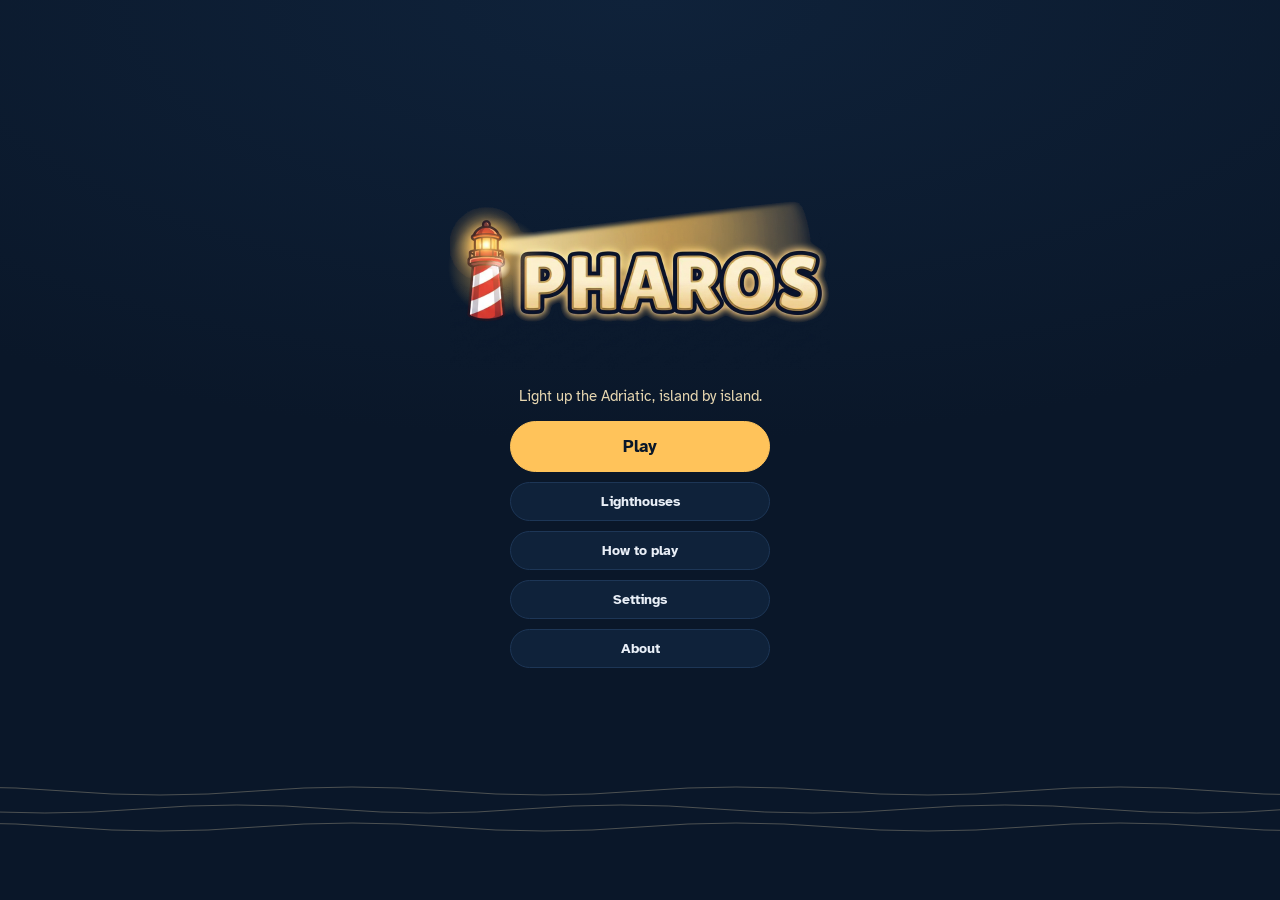
<file: index.html>
<!doctype html>
<html lang="hr">
<head>
<meta charset="utf-8">
<meta name="viewport" content="width=device-width, initial-scale=1, viewport-fit=cover">
<title>Pharos</title>
<meta name="theme-color" content="#0a1729">
<link rel="icon" type="image/png" href="assets/icon-48.png">
<link rel="apple-touch-icon" href="assets/icon-180.png">
<link rel="manifest" href="manifest.webmanifest">
<!-- Opis i slika koje se vide kad netko podijeli link (WhatsApp, Viber, društvene mreže) -->
<meta name="description" content="Opuštajuća logička igra: kao čuvar svjetionika vodiš zraku svjetla do brodova i otok po otok pališ svjetla Jadrana.">
<meta property="og:type" content="website">
<meta property="og:title" content="Pharos: upali svjetla Jadrana">
<meta property="og:description" content="Opuštajuća logička igra. Okreći ogledala, vodi zraku do brodova i otok po otok osvijetli Jadran.">
<meta property="og:url" content="https://antonioglavac-star.github.io/Pharos/">
<meta property="og:image" content="https://antonioglavac-star.github.io/Pharos/assets/share.jpg">
<meta property="og:image:width" content="1200">
<meta property="og:image:height" content="630">
<meta property="og:locale" content="hr_HR">
<meta name="twitter:card" content="summary_large_image">
<link rel="stylesheet" href="style.css">
</head>
<body>
<section class="start intro" id="start" aria-label="Početni izbornik">
  <svg class="waves" viewBox="0 0 400 60" preserveAspectRatio="none" aria-hidden="true">
    <path d="M0 14q25-8 50 0t50 0 50 0 50 0 50 0 50 0 50 0 50 0 50 0"/>
    <path d="M-30 32q25-8 50 0t50 0 50 0 50 0 50 0 50 0 50 0 50 0 50 0"/>
    <path d="M0 50q25-8 50 0t50 0 50 0 50 0 50 0 50 0 50 0 50 0 50 0"/>
  </svg>
  <div class="start-inner">
    <div class="logo-wrap">
      <div class="sweep" aria-hidden="true"></div>
      <div class="lamp" aria-hidden="true"></div>
      <img class="logo" src="assets/logo.webp" alt="Pharos" width="760" height="340">
    </div>
    <p class="tagline">Upali svjetla Jadrana, otok po otok.</p>
    <nav class="menu">
      <button class="btn primary big" id="play">Igraj</button>
      <button class="btn" id="dailyBtn" hidden>Dnevna razina</button>
      <button class="btn" id="mapBtn" hidden>Karta otoka</button>
      <button class="btn" id="lightsBtn">Svjetionici</button>
      <button class="btn" id="howBtn">Kako se igra</button>
      <button class="btn" id="settingsBtn">Postavke</button>
      <button class="btn" id="aboutBtn">O igri</button>
    </nav>
    <p class="progress" id="startProgress"></p>
  </div>
</section>

<dialog class="sheet" id="how" aria-labelledby="howTitle">
  <h2 id="howTitle">Kako se igra</h2>
  <ul class="rules">
    <li><i class="r-mirror"></i><span><b>Dodirni ogledalo</b> da ga okreneš i usmjeriš svjetlo.</span></li>
    <li><i class="r-boat"></i><span><b>Osvijetli sve brodove</b> i razina je riješena.</span></li>
    <li><i class="r-prism"></i><span><b>Prizma</b> dijeli zraku na dvije strane.</span></li>
    <li><i class="r-filter"></i><span><b>Filter</b> boji zraku. Obojeni brod prima samo svoju boju.</span></li>
    <li><i class="r-cave"></i><span><b>Modra špilja</b> propušta samo plavo svjetlo.</span></li>
    <li><i class="r-fog"></i><span><b>Magla</b> skriva polja dok zraka ne prođe kroz njih.</span></li>
    <li><i class="r-reef"></i><span><b>Hrid</b>: svaki potez mijenja plimu i oseku. U oseci hrid izroni i zaustavi zraku.</span></li>
    <li><i class="r-two"></i><span><b>Dva svjetionika</b> rade zajedno, a zrake se smiju križati.</span></li>
    <li><i class="r-undo"></i><span><b>Korak natrag</b> vraća zadnji potez, a razina te čeka gdje si stao.</span></li>
    <li><i class="r-help"></i><span>Zapneš li, <b>Pokaži potez</b> označi jedno ogledalo. Imaš tri pomoći, a potrošena se vrati za 20 minuta.</span></li>
    <li><i class="r-star"></i><span>Riješi u <b>što manje poteza</b> za tri zvjezdice. Sve zvjezdice otoka donose <b>zlatni svjetionik</b>.</span></li>
    <li id="rulesMore"><i class="r-more"></i><span>Novi predmeti čekaju te na otocima. Svaki se objasni kad ga prvi put sretneš.</span></li>
  </ul>
  <form method="dialog"><button class="btn primary">Razumijem</button></form>
</dialog>

<dialog class="sheet" id="settings" aria-labelledby="settingsTitle">
  <h2 id="settingsTitle">Postavke</h2>
  <div class="switches">
    <label class="switch"><span><b>Zvukovi</b>Ogledala, brodovi i pobjeda</span><input type="checkbox" data-set="sound"></label>
    <label class="switch"><span><b>Šum valova</b>Tiho more u pozadini</span><input type="checkbox" data-set="waves"></label>
    <label class="switch"><span><b>Vibracija</b>Pri dodiru i pobjedi (ne radi na iPhoneu)</span><input type="checkbox" data-set="vibrate"></label>
  </div>
  <div class="keep">
    <b>Jezik · Language</b>
    <div class="ctrl-btns">
      <button class="btn" data-lang="hr">Hrvatski</button>
      <button class="btn" data-lang="en">English</button>
    </div>
  </div>
  <div class="keep">
    <b>Napredak</b>
    <p id="keepNote">Napredak se pamti samo na ovom uređaju. Kôd napretka čuva ga i ako se podaci izbrišu.</p>
    <div class="ctrl-btns">
      <button class="btn" id="installBtn" hidden>Dodaj na početni zaslon</button>
      <button class="btn" id="backupBtn">Kôd napretka</button>
    </div>
  </div>
  <form method="dialog"><button class="btn primary">Gotovo</button></form>
</dialog>

<dialog class="sheet" id="backup" aria-labelledby="backupTitle">
  <h2 id="backupTitle">Kôd napretka</h2>
  <p>Kopiraj kôd i spremi ga, npr. pošalji ga sebi u poruci. Na drugom uređaju ili nakon brisanja podataka zalijepi ga ovdje i dodirni „Učitaj”.</p>
  <textarea id="backupCode" rows="4" aria-label="Kôd napretka" spellcheck="false"></textarea>
  <p id="backupNote" aria-live="polite"></p>
  <div class="ctrl-btns">
    <button class="btn primary" id="backupCopy">Kopiraj</button>
    <button class="btn" id="backupLoad">Učitaj</button>
    <form method="dialog"><button class="btn">Zatvori</button></form>
  </div>
</dialog>

<dialog class="sheet lh-dlg" id="lightDlg" aria-label="Svjetionik">
  <div class="lh-body" id="lightBody"></div>
  <form method="dialog"><button class="btn primary">Zatvori</button></form>
</dialog>

<dialog class="sheet" id="pause" aria-labelledby="pauseTitle">
  <h2 id="pauseTitle">Pauza</h2>
  <div class="pause-btns">
    <button class="btn primary" id="pResume">Nastavi</button>
    <button class="btn" id="pRestart">Ispočetka</button>
    <button class="btn" id="pIsle">Karta otoka</button>
    <button class="btn" id="pSettings">Postavke</button>
    <button class="btn" id="pMenu">Početni izbornik</button>
  </div>
</dialog>

<dialog class="sheet tip" id="tip" aria-labelledby="tipTitle">
  <div class="tip-icon" id="tipIcon" aria-hidden="true"></div>
  <span class="eyebrow">Novo</span>
  <h2 id="tipTitle">Prizma</h2>
  <p id="tipText"></p>
  <form method="dialog"><button class="btn primary">Razumijem</button></form>
</dialog>

<dialog class="sheet" id="about" aria-labelledby="aboutTitle">
  <h2 id="aboutTitle">O igri</h2>
  <p><b>Pharos</b> je opuštajuća logička igra. Kao čuvar svjetionika vodiš zraku svjetla do brodova i otok po otok pališ svjetla duž Jadrana.</p>
  <p>Ime dolazi od grčkog naziva za Hvar i riječi za svjetionik.</p>
  <p class="credit">Ideja i dizajn: Antonio Glavač</p>
  <p>Obrisi obale i otoka: © OpenStreetMap contributors (ODbL).</p>
  <p>Igra broji posjete i riješene razine, bez kolačića i bez osobnih podataka (GoatCounter).</p>
  <form method="dialog"><button class="btn primary">Zatvori</button></form>
</dialog>

<div class="wrap">
  <section class="screen" id="map" hidden>
    <header>
      <div class="titlebar">
        <button class="back" id="toMenu" aria-label="Natrag na izbornik"><svg viewBox="0 0 24 24" aria-hidden="true"><path d="M19 12H5M11 6l-6 6 6 6"/></svg></button>
        <div>
          <div class="eyebrow">Jadransko more</div>
          <h1>Karta otoka</h1>
        </div>
      </div>
      <div class="stats">
        <div class="stat"><b id="litCount">0</b><span>Osvijetljeno</span></div>
      </div>
    </header>
    <div class="chart">
      <svg id="chart" viewBox="0 0 440 409" role="group" aria-label="Karta otoka"></svg>
      <canvas id="fogMap" aria-hidden="true"></canvas>
      <svg id="chartTop" viewBox="0 0 440 409" aria-hidden="true"></svg>
    </div>
    <div class="card end" id="endCard" hidden></div>
    <div class="card" id="card" aria-live="polite"></div>
    <button class="next-isle" id="mapLights"></button>
  </section>

  <section class="screen" id="lights" hidden>
    <header>
      <div class="titlebar">
        <button class="back" id="lightsBack" aria-label="Natrag"><svg viewBox="0 0 24 24" aria-hidden="true"><path d="M19 12H5M11 6l-6 6 6 6"/></svg></button>
        <div>
          <div class="eyebrow">Kolekcija</div>
          <h1>Svjetionici</h1>
        </div>
      </div>
      <div class="stats"><div class="stat"><b id="lightsCount">0/4</b><span>Skupljeno</span></div></div>
    </header>
    <p class="lh-intro">Svaki osvijetljeni otok donosi jedan pravi jadranski svjetionik.</p>
    <div class="lh-grid" id="lightsGrid"></div>
  </section>

  <section class="screen" id="isle" hidden>
    <header>
      <div class="titlebar">
        <button class="back" id="isleBack" aria-label="Natrag na kartu"><svg viewBox="0 0 24 24" aria-hidden="true"><path d="M19 12H5M11 6l-6 6 6 6"/></svg></button>
        <div>
          <div class="eyebrow">Otok</div>
          <h1 id="isleName">Vis</h1>
        </div>
      </div>
      <div class="stats">
        <div class="stat"><b id="isleCount">0/16</b><span>Razine</span></div>
        <div class="stat"><b id="isleStars">0/48</b><span>Zvjezdice</span></div>
      </div>
    </header>
    <div class="isle-wrap" id="isleWrap">
      <svg class="isle-svg" id="isleSvg" preserveAspectRatio="xMidYMid meet" aria-hidden="true"></svg>
      <div class="isle-marks" id="isleMarks"></div>
    </div>
    <button class="btn primary big" id="islePlay">Igraj 1. razinu</button>
    <div class="fact" id="isleFact"></div>
    <p class="gold-note" id="isleGold"></p>
    <div class="isle-sec">
      <div class="eyebrow">Na ovom otoku</div>
      <div class="mechs" id="isleMechs"></div>
    </div>
    <button class="next-isle" id="isleNext" hidden></button>
  </section>

  <section class="screen" id="game" hidden>
    <header class="hud">
      <div class="titlebar">
        <button class="back" id="back" aria-label="Natrag na otok"><svg viewBox="0 0 24 24" aria-hidden="true"><path d="M19 12H5M11 6l-6 6 6 6"/></svg></button>
        <div>
          <div class="eyebrow" id="island">Otok Vis</div>
          <h1 id="title">Razina 1</h1>
        </div>
      </div>
      <div class="hud-right">
        <div class="count" aria-live="polite"><b><span id="moves">0</span><small>/<span id="par">1</span></small></b><span>Potezi</span></div>
        <button class="back" id="reset" aria-label="Ispočetka"><svg viewBox="0 0 24 24" aria-hidden="true"><path d="M4 12a8 8 0 1 0 2.4-5.7M4 4v5h5"/></svg></button>
        <button class="back" id="pauseBtn" aria-label="Izbornik"><svg viewBox="0 0 24 24" aria-hidden="true"><path d="M9 6v12M15 6v12"/></svg></button>
      </div>
    </header>

    <div class="stage">
    <div class="board" id="board">
      <div class="grid" id="grid"></div>
      <svg class="coast" id="coast" preserveAspectRatio="none" aria-hidden="true"></svg>
      <svg class="beams" id="beams" preserveAspectRatio="none"></svg>
      <div class="win" id="win" hidden>
        <div>
          <h2 id="winTitle">Svi brodovi su u luci</h2>
          <p id="winText"></p>
          <div class="stars" id="stars"></div>
          <div class="fact" id="winFact" hidden></div>
          <button class="win-light" id="winLight" hidden></button>
          <div class="win-btns">
            <button class="btn primary" id="next">Sljedeća razina</button>
            <button class="btn" id="winIsle">Karta otoka</button>
            <button class="btn" id="winShare" hidden>Podijeli</button>
          </div>
        </div>
      </div>
    </div>

    </div>

    <div class="below">
      <p class="tide" id="tide" hidden></p>
      <p class="hint" id="hint"></p>
      <div class="below-btns">
        <button class="btn help" id="undoBtn"><svg viewBox="0 0 24 24" aria-hidden="true"><path d="M9 14L4 9l5-5M4 9h10a6 6 0 0 1 0 12h-3"/></svg>Korak natrag</button>
        <button class="btn help" id="helpBtn"><svg viewBox="0 0 24 24" aria-hidden="true"><path d="M9 18h6M10 21h4M12 3a6 6 0 0 0-3.5 10.9c.6.5 1 1.2 1 2V16h5v-.1c0-.8.4-1.5 1-2A6 6 0 0 0 12 3z"/></svg>Pokaži potez<b id="helpCount" aria-label="preostalo pomoći">3</b></button>
      </div>
    </div>
  </section>
</div>

<script src="js/lang.js"></script>
<script src="js/islands.js"></script>
<script src="js/islands/vis.js"></script>
<script src="js/islands/bisevo.js"></script>
<script src="js/islands/svetac.js"></script>
<script src="js/islands/susac.js"></script>
<script src="js/islands/lastovo.js"></script>
<script src="js/engine.js"></script>
<script src="js/feel.js"></script>
<script src="js/game.js"></script>
<script src="js/chart.js"></script>
<script src="js/map.js"></script>
<script src="js/island.js"></script>
<script src="js/lighthouses.js"></script>
<script src="js/daily-levels.js"></script>
<script src="js/daily.js"></script>
<script src="js/menu.js"></script>
<script src="js/app.js"></script>
<!-- Statistika posjeta (GoatCounter): bez kolačića i osobnih podataka. Pregled: https://pharos.goatcounter.com -->
<script data-goatcounter="https://pharos.goatcounter.com/count" async src="https://gc.zgo.at/count.js"></script>
</body>
</html>
</file>
<file: style.css>
/* Fontovi su u projektu (assets/fonts), pa igra ne ovisi o tuđem poslužitelju. "ext" su slova č, ć, š, ž, đ */
@font-face{font-family:"Atkinson Hyperlegible";font-weight:400;font-display:swap;src:url(assets/fonts/atkinson-400-latin.woff2) format("woff2");unicode-range:U+0000-00FF,U+0131,U+0152-0153,U+02BB-02BC,U+02C6,U+02DA,U+02DC,U+2000-206F,U+20AC,U+2122,U+2191,U+2193,U+2212,U+2215,U+FEFF,U+FFFD}
@font-face{font-family:"Atkinson Hyperlegible";font-weight:400;font-display:swap;src:url(assets/fonts/atkinson-400-ext.woff2) format("woff2");unicode-range:U+0100-02BA,U+02BD-02C5,U+02C7-02CC,U+02CE-02D7,U+02DD-02FF,U+1E00-1E9F,U+20A0-20AB,U+20AD-20C4}
@font-face{font-family:"Atkinson Hyperlegible";font-weight:700;font-display:swap;src:url(assets/fonts/atkinson-700-latin.woff2) format("woff2");unicode-range:U+0000-00FF,U+0131,U+0152-0153,U+02BB-02BC,U+02C6,U+02DA,U+02DC,U+2000-206F,U+20AC,U+2122,U+2191,U+2193,U+2212,U+2215,U+FEFF,U+FFFD}
@font-face{font-family:"Atkinson Hyperlegible";font-weight:700;font-display:swap;src:url(assets/fonts/atkinson-700-ext.woff2) format("woff2");unicode-range:U+0100-02BA,U+02BD-02C5,U+02C7-02CC,U+02CE-02D7,U+02DD-02FF,U+1E00-1E9F,U+20A0-20AB,U+20AD-20C4}
@font-face{font-family:"Bricolage Grotesque";font-weight:600 800;font-stretch:100%;font-display:swap;src:url(assets/fonts/bricolage-latin.woff2) format("woff2");unicode-range:U+0000-00FF,U+0131,U+0152-0153,U+02BB-02BC,U+02C6,U+02DA,U+02DC,U+2000-206F,U+20AC,U+2122,U+2191,U+2193,U+2212,U+2215,U+FEFF,U+FFFD}
@font-face{font-family:"Bricolage Grotesque";font-weight:600 800;font-stretch:100%;font-display:swap;src:url(assets/fonts/bricolage-ext.woff2) format("woff2");unicode-range:U+0100-02BA,U+02BD-02C5,U+02C7-02CC,U+02CE-02D7,U+02DD-02FF,U+1E00-1E9F,U+20A0-20AB,U+20AD-20C4}

*,*::before,*::after{box-sizing:border-box}
/* touch-action: brzi dvostruki dodir (npr. dvaput na isto ogledalo) ne smije zumirati stranicu */
body{margin:0;touch-action:manipulation}
[hidden]{display:none!important}
:root{padding-top:env(safe-area-inset-top,0px);padding-bottom:env(safe-area-inset-bottom,0px)}

/* Layout: one-screen night harbour — header, square sea grid, controls; beam drawn as SVG over the grid */
:root{
  --sea:#0a1729; --sea-2:#0f223a; --cell:#13294480; --line:#1d3656;
  --beam:#ffc35a; --beam-soft:#ffc35a55; --foam:#e9eff7; --muted:#8ea3bf;
  --stone:#34404f; --stone-hi:#4a5768; --hull:#c9d4e3; --sail:#e9eff7;
  --sand:#e6d6b0; --sand-dim:#e6d6b04d;
  --display:"Bricolage Grotesque", "Trebuchet MS", system-ui, sans-serif;
  --body:"Atkinson Hyperlegible", system-ui, -apple-system, sans-serif;
  color-scheme:dark;
}
html,body{height:100%}
body{background:radial-gradient(120% 70% at 50% 0%, var(--sea-2), var(--sea) 70%);background-color:var(--sea);color:var(--foam);font-family:var(--body);font-size:15px;
  padding-left:max(16px, env(safe-area-inset-left, 0px));padding-right:max(16px, env(safe-area-inset-right, 0px));padding-block:18px;box-sizing:border-box}
.wrap{max-width:460px;margin:0 auto;display:flex;flex-direction:column;gap:16px}
.screen{display:flex;flex-direction:column;gap:16px}
header{display:flex;justify-content:space-between;align-items:flex-end;gap:12px}
.eyebrow{font-size:12px;letter-spacing:.14em;text-transform:uppercase;color:var(--muted)}
h1{font-family:var(--display);font-weight:800;font-size:30px;line-height:1;margin:4px 0 0;text-wrap:balance}
.stats{display:flex;gap:14px;text-align:right;font-variant-numeric:tabular-nums}
.stat b{display:block;font-family:var(--display);font-size:22px;font-weight:600}
.stat span{font-size:11px;letter-spacing:.1em;text-transform:uppercase;color:var(--muted)}
.board{position:relative;width:100%;max-width:100%;border-radius:14px;overflow:hidden;background:var(--sea);
  box-shadow:0 0 0 1px var(--line), 0 20px 50px #0008}
.grid{position:absolute;inset:var(--py,0) var(--px,0);display:grid}
/* Ploča u obliku otoka: mreža odrezana po obali, tanka linija pijeska i iscrtkana linija dubine kao na karti */
.board.shaped{background:none;box-shadow:none;overflow:visible}
.board.shaped .grid{background:var(--sea)}
.cell.off{border-color:transparent}
svg.coast{position:absolute;inset:0;width:100%;height:100%;pointer-events:none;overflow:visible}
.coast .shore{fill:none;stroke:var(--sand);stroke-width:1.2px;vector-effect:non-scaling-stroke;stroke-opacity:.8}
.coast .contour{fill:none;stroke:var(--sand-dim);stroke-width:1px;vector-effect:non-scaling-stroke;stroke-dasharray:3 4}
.cell{border:.5px solid var(--line);background:var(--cell);display:grid;place-items:center;position:relative;padding:0;margin:0;color:inherit;font:inherit}
button.cell{cursor:pointer;-webkit-tap-highlight-color:transparent}
button.cell:hover{background:#1a3556}
button.cell:focus-visible{outline:2px solid var(--beam);outline-offset:-3px}
.mirror{width:78%;height:12%;border-radius:4px;background:linear-gradient(180deg,#f4f8ff,#9fb3cc);box-shadow:0 0 0 1.5px #0a1729, 0 0 10px #bcd3f088;transition:transform .28s cubic-bezier(.3,1.4,.5,1)}
button.cell::after{content:"";position:absolute;width:22%;aspect-ratio:1;border-radius:50%;border:1.5px dashed #8ea3bf66;pointer-events:none}
.rock{width:74%;height:66%;background:radial-gradient(circle at 35% 30%, var(--stone-hi), var(--stone));border-radius:46% 54% 40% 60% / 55% 45% 55% 45%;box-shadow:inset -3px -4px 0 #0004}
.icon{width:76%;height:76%}
.boat{--bc:var(--beam)}
.boat svg{transition:filter .4s}
.boat.lit svg{filter:drop-shadow(0 0 8px var(--bc))}
.boat.lit .sail{fill:var(--bc)}
@media (prefers-reduced-motion:no-preference){ .boat.wrong svg{animation:rock .5s ease-in-out infinite alternate} }
.boat.wrong::before{content:"";position:absolute;inset:14%;border-radius:50%;border:2px solid var(--bc);opacity:.6}
/* Brod dobije svjetlo: zaljulja se. Pobjeda: brodovi uplove uz val oko sebe, zraka zasja jače */
.board.won .beams .glow{stroke-width:.5;opacity:.5}
@media (prefers-reduced-motion:no-preference){
  .boat.arrive svg{animation:bob .7s ease-out}
  .board.won .boat.lit svg{animation:sail 1.2s ease-in-out both}
  .board.won .boat.lit::after{content:"";position:absolute;inset:18%;border-radius:50%;border:2px solid var(--bc);pointer-events:none;animation:ripple 1.1s ease-out both}
  .board.won .beams .glow{animation:swell 1.2s ease-out both}
}
@keyframes bob{30%{transform:translateY(-8%) rotate(-5deg)}65%{transform:translateY(3%) rotate(3deg)}}
@keyframes sail{25%{transform:translate(-4%,-6%) rotate(-5deg) scale(1.08)}55%{transform:translate(3%,2%) rotate(3deg) scale(1.12)}100%{transform:scale(1.1)}}
@keyframes ripple{from{opacity:.9;transform:scale(.6)}to{opacity:0;transform:scale(1.9)}}
@keyframes swell{from{stroke-width:.32;opacity:.33}}
@keyframes rock{from{transform:rotate(-6deg)}to{transform:rotate(6deg)}}
/* Magla: mekani oblaci preko polja; nestanu kad ih zraka dotakne */
.fog .mist{position:absolute;inset:-1px;pointer-events:none;transition:opacity .8s ease;
  background:radial-gradient(60% 45% at 30% 35%,#c9d4e3b3,#c9d4e300 70%),radial-gradient(55% 50% at 72% 62%,#a9bbd1a6,#a9bbd100 70%),#8ea3bf59;
  -webkit-backdrop-filter:blur(4px);backdrop-filter:blur(4px)}
.fog.clear .mist{opacity:0}
button.cell:disabled{cursor:default}
button.cell:disabled::after{display:none}
@media (prefers-reduced-motion:no-preference){ .fog:not(.clear) .mist{animation:mist 7s ease-in-out infinite alternate} }
@keyframes mist{to{background-position:12% 8%,-10% -6%,0 0}}
/* Hrid: u plimi je kamen pod morem (blijed, more visoko), u oseci izroni */
.reef .stone{opacity:.28;transition:opacity .5s}
.reef .sea,.reef .foam{transform:translateY(-5px);transition:transform .6s ease}
.reef.up .stone{opacity:1}
.reef.up .sea,.reef.up .foam{transform:translateY(4px)}
.tide{margin:0;font-size:13px;color:var(--muted);line-height:1.45;padding:8px 12px;border-radius:10px;background:#2b5f8f26;border:1px solid #2b5f8f66}
.tide b{color:#7fbfff}
.tide.low{background:#4a576826;border-color:var(--line)}
.tide.low b{color:var(--sand)}
/* Pomoć: označeno ogledalo pulsira toplim prstenom */
button.cell.hinted{box-shadow:inset 0 0 0 2px var(--beam)}
@media (prefers-reduced-motion:no-preference){ button.cell.hinted{animation:hintPulse 1.1s ease-in-out infinite} }
@keyframes hintPulse{50%{box-shadow:inset 0 0 0 2px var(--beam),inset 0 0 18px #ffc35a66}}
.cave .mouth{transition:fill .4s}
.cave svg{transition:filter .4s}
.cave.lit .mouth{fill:#2f8fe0}
.cave.lit svg{filter:drop-shadow(0 0 6px #4fb6ff)}
svg.beams{position:absolute;inset:var(--py,0) var(--px,0);width:calc(100% - 2*var(--px,0%));height:calc(100% - 2*var(--py,0%));pointer-events:none;overflow:visible}
.beams polyline{fill:none;stroke-linecap:round;stroke-linejoin:round}
.glow{stroke-width:.32;opacity:.33}
.core{stroke-width:.09}
@media (prefers-reduced-motion:no-preference){ .core{animation:flicker 2.4s ease-in-out infinite} }
@keyframes flicker{50%{opacity:.82}}
.hint{color:var(--muted);line-height:1.45;margin:0;min-height:2.9em}
/* Ekran razine: HUD gore, ploča okomito centrirana i gotovo od ruba do ruba, savjet i pomoć dolje */
html,body{overflow-x:clip}
#game.screen{min-height:calc(100dvh - 36px);gap:12px}
.hud{align-items:center}
.hud h1{font-size:24px}
.hud-right{display:flex;align-items:center;gap:8px}
.count{display:flex;flex-direction:column;align-items:flex-end;margin-right:2px;font-variant-numeric:tabular-nums}
.count b{font-family:var(--display);font-size:22px;font-weight:600;line-height:1}
.count small{font-size:14px;color:var(--muted)}
.count>span{font-size:10px;letter-spacing:.1em;text-transform:uppercase;color:var(--muted)}
.stage{flex:1;display:flex;align-items:center;justify-content:center;margin-inline:calc(-1 * max(16px, env(safe-area-inset-left, 0px)))}
@media (min-width:500px){ .stage{margin-inline:0} }
/* Ploča je široka koliko stane, ali nikad viša od zaslona (niski mobiteli) */
.stage .board{width:min(100%, calc((100dvh - 250px) * var(--ar,1)))}
.below{display:flex;flex-direction:column;align-items:center;gap:10px;text-align:center}
.below .tide{text-align:left;width:100%}
.below-btns{display:flex;gap:8px;flex-wrap:wrap;justify-content:center}
.btn.help{display:inline-flex;align-items:center;gap:6px;min-height:44px;padding:8px 14px;font-size:13px}
.btn.help svg{width:18px;height:18px;fill:none;stroke:var(--beam);stroke-width:1.8;stroke-linecap:round;stroke-linejoin:round}
.btn.help:disabled{opacity:.4;cursor:default}
#helpCount{min-width:20px;height:20px;border-radius:999px;background:var(--beam);color:var(--sea);font-size:12px;display:grid;place-items:center;margin-left:2px}
#helpBtn.empty #helpCount{background:var(--line);color:var(--muted)}
.hud h1,.hud .eyebrow{white-space:nowrap}
@media (max-width:350px){ .hud h1{font-size:20px} .hud .back{width:40px;height:40px} .hud-right{gap:6px} }
/* Položen mobitel je prenizak za ploču: zamoli igrača da ga uspravi */
@media (orientation:landscape) and (max-height:480px){
  body::after{content:"Okreni mobitel uspravno za igru.";position:fixed;inset:0;z-index:50;display:grid;place-items:center;padding:24px;text-align:center;background:var(--sea);color:var(--sand);font:700 18px var(--body)}
}
#dailyBtn .tick{color:#7fd39b}
#dailyBtn .dot-new{display:inline-block;width:8px;height:8px;border-radius:50%;background:var(--beam);margin-left:4px;vertical-align:1px}
html[lang="en"] body::after{content:"Turn your phone upright to play."}
[data-lang][aria-pressed="true"]{border-color:var(--beam);color:var(--beam)}
.gold-note{margin:0;color:var(--muted);font-size:14px}
.gold-note.got{color:var(--beam)}
.lh-gold{font-size:12px;font-weight:700;color:var(--beam)}
.lh-gold.dim{font-weight:400;color:var(--muted)}
.lh-card.gold{border-color:var(--beam);box-shadow:0 0 14px #ffc35a44}
.pause-btns{display:flex;flex-direction:column;gap:10px}
.tip{text-align:center}
.tip h2{margin-bottom:8px}
.tip p{margin:0 0 16px}
.tip-icon{width:76px;height:76px;margin:0 auto 10px;border-radius:20px;background:var(--cell);border:1px solid var(--line);display:grid;place-items:center;overflow:hidden}
.tip-icon .icon{width:80%;height:80%}
.tip-icon .mirror{width:70%;height:10%}
.tip-icon .fog-chip{display:block;width:100%;height:100%;background:radial-gradient(60% 45% at 30% 35%,#c9d4e3b3,#c9d4e300 70%),radial-gradient(55% 50% at 72% 62%,#a9bbd1a6,#a9bbd100 70%),#8ea3bf59}
.controls{display:flex;gap:10px;align-items:center;justify-content:space-between;flex-wrap:wrap}
.btn{font-family:var(--body);font-weight:700;font-size:14px;border-radius:999px;padding:10px 18px;border:1px solid var(--line);background:var(--sea-2);color:var(--foam);cursor:pointer}
.btn:hover{border-color:var(--muted)}
.btn:focus-visible{outline:2px solid var(--beam);outline-offset:2px}
.btn.primary{background:var(--beam);color:var(--sea);border-color:var(--beam)}
.dots{display:flex;flex-wrap:wrap;gap:8px;flex:1 1 100%}
.dot{width:30px;height:30px;border-radius:50%;border:1px solid var(--line);background:transparent;color:var(--muted);font:700 12px var(--body);cursor:pointer}
.dot.cur{border-color:var(--beam);color:var(--beam)}
.dot.done{background:#ffc35a22;color:var(--beam)}
.dot:disabled{opacity:.35;cursor:default}
.win{position:absolute;inset:0;display:grid;place-items:center;background:#0a1729d9;backdrop-filter:blur(3px);text-align:center;padding:20px}
.win h2{font-family:var(--display);font-weight:800;font-size:26px;margin:0 0 6px}
.win p{margin:0 0 14px;color:var(--muted)}
.stars{font-size:30px;letter-spacing:6px;color:var(--beam);margin-bottom:14px}
.stars .off{color:#ffffff22}
.legend{display:flex;gap:16px;flex-wrap:wrap;font-size:12px;color:var(--muted)}
.legend i{display:inline-block;width:10px;height:10px;border-radius:2px;margin-right:6px;vertical-align:-1px}

/* Karta: pomorska karta u liniji boje pijeska na mornarsko plavoj; jedina topla boja je svjetlo */
/* Početni izbornik: cijeli ekran, logo s lampom, gumbi, valovi linijom pijeska */
.start{position:fixed;inset:0;z-index:5;display:grid;place-items:center;overflow:hidden;padding:24px 16px calc(24px + env(safe-area-inset-bottom,0px));
  background:radial-gradient(120% 70% at 50% 0%, var(--sea-2), var(--sea) 70%);background-color:var(--sea)}
.start-inner{position:relative;z-index:1;width:min(100%,420px);display:flex;flex-direction:column;align-items:center;gap:16px;text-align:center}
.logo-wrap{position:relative;width:min(94%,380px)}
.logo{display:block;width:100%;height:auto;position:relative}
.lamp,.sweep{position:absolute;left:12.6%;top:39.1%;pointer-events:none}
.lamp{width:30%;aspect-ratio:1;translate:-50% -50%;border-radius:50%;background:radial-gradient(circle,#fff6d8 0 5%,#ffc35a88 16%,#ffc35a00 62%)}
.sweep{width:260vmax;height:44vmax;translate:0 -50%;transform-origin:0 50%;rotate:-6deg;opacity:0;
  clip-path:polygon(0 49.5%,100% 0,100% 100%,0 50.5%);background:linear-gradient(90deg,#ffe2a0dd,#ffc35a44 25%,#ffc35a00 55%)}
.tagline{margin:0;color:var(--sand);font-size:15px}
.menu{display:flex;flex-direction:column;gap:10px;width:min(100%,260px)}
.btn.big{font-size:17px;padding:14px 18px}
.progress{margin:0;min-height:1.2em;color:var(--muted);font-size:13px;font-variant-numeric:tabular-nums}
.waves{position:absolute;left:-10%;bottom:7%;width:120%;height:60px}
.waves path{fill:none;stroke:var(--sand-dim);stroke-width:1;vector-effect:non-scaling-stroke}
@media (prefers-reduced-motion:no-preference){
  .lamp{animation:flicker 2.4s ease-in-out infinite}
  .waves{animation:drift 9s ease-in-out infinite alternate}
  .intro .lamp{animation:lampOn .7s .2s both, flicker 2.4s 1s ease-in-out infinite}
  .intro .sweep{animation:sweep 1.7s .35s cubic-bezier(.45,0,.2,1) both}
  .intro .logo{animation:logoIn .7s 1.35s ease-out both}
  .intro .tagline{animation:rise .5s 1.9s both}
  .intro .menu>*{animation:rise .5s 2s both}
  .intro .menu>:nth-child(2){animation-delay:2.1s}
  .intro .menu>:nth-child(3){animation-delay:2.2s}
  .intro .menu>:nth-child(4){animation-delay:2.3s}
  .intro .menu>:nth-child(5){animation-delay:2.4s}
  .intro .menu>:nth-child(6){animation-delay:2.5s}
  .intro .progress{animation:rise .5s 2.6s both}
  .intro .waves{animation:fadeIn 1.2s .6s both, drift 9s 1.8s ease-in-out infinite alternate}
}
@keyframes lampOn{from{opacity:0;scale:.2}to{opacity:1;scale:1}}
@keyframes sweep{0%{rotate:-200deg;opacity:0}15%{opacity:.9}75%{rotate:-6deg;opacity:.9}100%{rotate:-6deg;opacity:0}}
@keyframes logoIn{from{opacity:0;scale:.94;filter:blur(4px)}to{opacity:1;scale:1;filter:none}}
@keyframes rise{from{opacity:0;translate:0 12px}to{opacity:1;translate:0 0}}
@keyframes fadeIn{from{opacity:0}}
@keyframes drift{to{translate:-6% 0}}

/* Prozori "Kako se igra" i "O igri" */
.sheet{width:min(100% - 32px,400px);max-height:85dvh;border:1px solid var(--line);border-radius:16px;background:var(--sea-2);color:var(--foam);padding:20px;font-family:var(--body)}
.sheet::backdrop{background:#0a1729cc;backdrop-filter:blur(2px)}
.sheet h2{font-family:var(--display);font-weight:800;font-size:24px;margin:0 0 14px}
.sheet p{margin:0 0 10px;color:var(--muted);line-height:1.5}
.sheet .credit{color:var(--sand);margin-bottom:16px}
.switches{display:flex;flex-direction:column;gap:4px;margin:0 0 18px}
.switch{display:flex;align-items:center;justify-content:space-between;gap:14px;padding:10px 0;border-bottom:.5px solid var(--line);cursor:pointer;color:var(--muted);font-size:13px;line-height:1.35}
.switch b{display:block;color:var(--foam);font-size:15px}
.switch input{appearance:none;flex:none;width:46px;height:28px;border-radius:999px;background:var(--line);position:relative;cursor:pointer;margin:0;transition:background .2s}
.switch input::after{content:"";position:absolute;top:3px;left:3px;width:22px;height:22px;border-radius:50%;background:var(--foam);transition:translate .2s}
.switch input:checked{background:var(--beam)}
.switch input:checked::after{translate:18px 0;background:var(--sea)}
.switch input:focus-visible{outline:2px solid var(--beam);outline-offset:2px}
.rules{list-style:none;padding:0;margin:0 0 18px;display:flex;flex-direction:column;gap:12px}
.rules li{display:flex;gap:12px;align-items:center;line-height:1.4;color:var(--muted)}
.rules b{color:var(--foam)}
.rules i{flex:none;width:36px;height:36px;border-radius:8px;background:var(--cell);border:.5px solid var(--line);display:grid;place-items:center;font-style:normal;color:var(--beam);font-size:18px}
.rules i .icon{width:84%;height:84%}
.rules i .fog-chip{width:100%;height:100%;border-radius:8px;background:radial-gradient(60% 45% at 30% 35%,#c9d4e3b3,#c9d4e300 70%),radial-gradient(55% 50% at 72% 62%,#a9bbd1a6,#a9bbd100 70%),#8ea3bf59}
.rules i .bulb,#helpBtn svg{width:18px;height:18px;fill:none;stroke:var(--beam);stroke-width:1.8;stroke-linecap:round;stroke-linejoin:round}
.rules i .reef-up .stone{opacity:1}
.ctrl-btns{display:flex;gap:8px;flex-wrap:wrap}
#helpBtn{display:inline-flex;align-items:center;gap:6px}
.rules i .mirror{width:80%;height:13%}
.titlebar{display:flex;align-items:flex-end;gap:10px}
.back{width:44px;height:44px;border-radius:50%;border:1px solid var(--line);background:transparent;color:var(--foam);cursor:pointer;flex:none;padding:0;display:grid;place-items:center;-webkit-tap-highlight-color:transparent}
.back svg{width:20px;height:20px;fill:none;stroke:currentColor;stroke-width:2;stroke-linecap:round;stroke-linejoin:round}
.back:hover{border-color:var(--muted)}
.back:focus-visible{outline:2px solid var(--beam);outline-offset:2px}
.chart{position:relative;border-radius:14px;overflow:hidden;background:var(--sea);box-shadow:0 0 0 1px var(--line), 0 20px 50px #0008}
/* Oblaci magle rata i sloj iznad njih ne hvataju dodire: dodir prolazi do otkrivenih otoka */
#fogMap,.fog-old,.chart #chartTop{position:absolute;inset:0;width:100%;height:100%;pointer-events:none}
/* Proslava osvijetljenog otoka: stara magla polako nestane i otkrije novi otok, a svjetionik bljesne */
.fog-old{animation:fogLift 2.6s .5s ease-in-out both}
@keyframes fogLift{to{opacity:0}}
.isle .burst{fill:none;stroke:var(--beam);stroke-width:1;opacity:0;pointer-events:none;transform-box:fill-box;transform-origin:center}
@media (prefers-reduced-motion:no-preference){
  .isle.just-lit .burst{animation:burst 1.8s ease-out 2}
  .isle.just-lit .lamp{transform-box:fill-box;transform-origin:center;animation:lampBurst 1.8s ease-out}
}
@keyframes burst{from{opacity:.9;transform:scale(.4)}to{opacity:0;transform:scale(5)}}
@keyframes lampBurst{30%{transform:scale(3.2)}}
.ghost{fill:var(--sea-2);stroke:var(--sand-dim);stroke-width:.6;stroke-linejoin:round;pointer-events:none}
#chartTop .osm-bg{fill:#0a1729cc}
#chartTop .osm{fill:var(--sand)}
.chart svg{display:block;width:100%;height:auto}
.grat line{stroke:var(--line);stroke-width:.6}
#hatch line{stroke:var(--sand-dim);stroke-width:.7}
.coast{fill:url(#hatch);stroke:var(--sand);stroke-width:.6;stroke-opacity:.7;stroke-linejoin:round}
.chart .osm{fill:var(--sand-dim);font:9px var(--body)}
.rose path{fill:none;stroke:var(--sand-dim);stroke-width:.8}
.rose text{fill:var(--sand-dim);font:700 9px var(--body);text-anchor:middle}
.isle{cursor:pointer;outline:none}
.isle .hit{fill:transparent;stroke:transparent;stroke-width:7;stroke-linejoin:round}
.isle .land,.isle .contour,.isle .lamp{pointer-events:none}
.isle .contour{fill:none;stroke:var(--sand-dim);stroke-width:.7;stroke-dasharray:2 3;stroke-linejoin:round}
.isle .land{fill:var(--sea-2);stroke:var(--sand);stroke-width:.9;stroke-linejoin:round}
.isle text{fill:var(--sand);font:700 10px var(--body);font-size:calc(11px * var(--tz,1));text-anchor:middle;letter-spacing:.04em;paint-order:stroke;stroke:var(--sea);stroke-width:2.5px;stroke-linejoin:round}
/* Osvijetljeni otoci trajno svijetle zlatno */
.isle.done .land{fill:#ffc35a40;stroke:var(--beam);filter:drop-shadow(0 0 3px #ffc35acc) drop-shadow(0 0 8px #ffc35a66)}
.isle.done .contour{stroke:#ffc35a80}
.isle.done text{fill:var(--beam)}
.isle.done .lamp{filter:drop-shadow(0 0 6px var(--beam)) drop-shadow(0 0 12px var(--beam))}
/* translate:none jer i lampa na početnom ekranu ima klasu .lamp s pomakom, koji bi svjetlo odnio s otoka */
.isle .lamp{fill:var(--beam);filter:drop-shadow(0 0 4px var(--beam));translate:none}
.isle.sel .contour,.isle:focus-visible .contour{stroke:var(--beam);stroke-width:1.2;stroke-dasharray:none}
@media (prefers-reduced-motion:no-preference){ .isle.open .lamp{animation:flicker 2.4s ease-in-out infinite} }
/* Karta otoka: obris otoka, plićak oko njega i staza razina uz obalu */
.isle-wrap{position:relative;width:100%;border-radius:14px;background:var(--sea);box-shadow:0 0 0 1px var(--line),0 20px 50px #0008}
.isle-svg{position:absolute;inset:0;width:100%;height:100%;overflow:visible}
.isle-shallow{fill:none;stroke:#e6d6b012;stroke-linejoin:round}
.isle-land{fill:var(--sea-2);stroke:var(--sand);stroke-linejoin:round}
.route{fill:none;stroke:var(--sand-dim);stroke-linecap:round;stroke-linejoin:round}
.route.lit{stroke:var(--beam);stroke-dasharray:none;opacity:.8}
.isle-marks{position:absolute;inset:0}
.mk{position:absolute;translate:-50% -50%;width:40px;height:40px;border-radius:50%;padding:0;border:1.5px solid var(--sand-dim);background:var(--sea);color:var(--muted);font:700 13px var(--body);cursor:pointer;display:grid;place-items:center;-webkit-tap-highlight-color:transparent}
.mk small{position:absolute;top:100%;left:50%;translate:-50% 1px;font-size:9px;letter-spacing:1px;color:var(--beam);white-space:nowrap}
.mk.done{background:var(--beam);border-color:var(--beam);color:var(--sea)}
.mk.cur{border-color:var(--beam);color:var(--beam);box-shadow:0 0 0 4px #ffc35a2e}
.mk:disabled{opacity:.45;cursor:default}
.mk:focus-visible{outline:2px solid var(--beam);outline-offset:3px}
@media (prefers-reduced-motion:no-preference){ .mk.cur{animation:beacon 1.8s ease-in-out infinite} }
@keyframes beacon{50%{box-shadow:0 0 0 8px #ffc35a14}}
#isleFact{margin:0}
.fact.locked{border-left-style:dashed;border-left-color:var(--sand-dim);color:var(--muted)}
.fact.locked b{color:var(--sand)}
.isle-sec{display:flex;flex-direction:column;gap:10px}
.mechs{display:flex;flex-wrap:wrap;gap:8px}
.mech{display:inline-flex;align-items:center;gap:8px;padding:6px 12px 6px 6px;border-radius:999px;background:var(--sea-2);border:1px solid var(--line);font-size:14px;color:var(--foam)}
.mech i{width:28px;height:28px;border-radius:50%;background:var(--cell);display:grid;place-items:center;overflow:hidden;font-style:normal}
.mech i .icon{width:86%;height:86%}
.mech i .mirror{width:70%;height:12%}
.mech i .fog-chip{display:block;width:100%;height:100%;background:radial-gradient(60% 45% at 30% 35%,#c9d4e3b3,#c9d4e300 70%),radial-gradient(55% 50% at 72% 62%,#a9bbd1a6,#a9bbd100 70%),#8ea3bf59}
.mech i{position:relative}
.mech.locked{color:var(--muted);border-style:dashed}
.mech.locked i>*:not(.lock){filter:grayscale(1) brightness(.25)}
.mech .lock{position:absolute;inset:6px;width:auto;height:auto;fill:none;stroke:var(--sand);stroke-width:2;stroke-linecap:round}
.mech b{font-size:10px;letter-spacing:.1em;text-transform:uppercase;color:var(--sea);background:var(--beam);border-radius:999px;padding:2px 6px}
.next-isle{display:flex;align-items:center;gap:14px;width:100%;text-align:left;padding:14px;border-radius:14px;border:1px solid var(--line);background:var(--sea-2);color:var(--foam);font:inherit;cursor:pointer}
.next-isle:disabled{cursor:default}
.next-isle:not(:disabled):hover{border-color:var(--muted)}
.next-isle:focus-visible{outline:2px solid var(--beam);outline-offset:2px}
.next-isle>svg:first-child{flex:none;width:64px;height:44px}
.next-isle>svg:first-child path{fill:var(--sea);stroke:var(--sand);stroke-linejoin:round}
.next-isle .fog-thumb{flex:none;width:64px;height:44px;border-radius:10px;background:radial-gradient(45% 55% at 30% 40%,#e4e8ec,#e4e8ec00 75%),radial-gradient(50% 60% at 72% 62%,#b6bec7,#b6bec700 75%),radial-gradient(40% 50% at 60% 25%,#58627099,#58627000 75%),#7d8896}
.next-isle>span:not(.fog-thumb){display:flex;flex-direction:column;gap:2px;flex:1;min-width:0}
.next-isle b{font-family:var(--display);font-size:20px;font-weight:800}
.next-isle small{color:var(--muted);font-size:13px}
.next-isle .go{flex:none;width:22px;height:22px;fill:none;stroke:var(--beam);stroke-width:2;stroke-linecap:round;stroke-linejoin:round}
/* Kolekcija svjetionika */
.lh-intro{margin:0;color:var(--muted)}
.lh-grid{display:grid;grid-template-columns:repeat(2,minmax(0,1fr));gap:12px}
.lh-card{display:flex;flex-direction:column;gap:4px;padding:10px;border-radius:14px;border:1px solid var(--line);background:var(--sea-2);color:var(--foam);font:inherit;text-align:left;cursor:pointer;min-width:0}
.lh-card:not(.locked):hover{border-color:var(--muted)}
.lh-card:focus-visible{outline:2px solid var(--beam);outline-offset:2px}
.lh-art{display:block;width:100%;height:auto;border-radius:10px;background:linear-gradient(#0f2a48,#16365a 70%)}
.lh-card.locked{cursor:default}
.lh-card.locked .lh-art{filter:grayscale(1) brightness(.32) contrast(1.2)}
.lh-name{font-family:var(--display);font-weight:800;font-size:16px;margin-top:4px}
.lh-sub{font-size:12px;color:var(--muted)}
.lh-card.locked .lh-name{color:var(--muted);letter-spacing:.2em}
.lh-more{grid-column:1/-1;font-size:13px;color:var(--muted);text-align:center;padding:10px;border:1px dashed var(--line);border-radius:12px}
.lh-dlg{padding:16px}
.lh-body{display:flex;flex-direction:column;gap:8px;margin-bottom:14px}
.lh-body h2{margin:0}
.lh-body p{margin:0}
.lh-note{color:var(--sand)!important;font-size:14px;border-left:2px solid var(--sand-dim);padding-left:10px}
.lh-facts{display:grid;grid-template-columns:1fr 1fr;gap:8px 12px;margin:4px 0 0}
.lh-facts dt{font-size:11px;letter-spacing:.1em;text-transform:uppercase;color:var(--sand)}
.lh-facts dd{margin:0;font-size:14px;color:var(--foam)}
.lh-src{font-size:12px}
.lh-src a{color:var(--beam)}
#mapLights>svg:first-child{width:40px;height:60px}
#mapLights>svg.dim{filter:grayscale(1) brightness(.4)}
.win-light{display:flex;align-items:center;gap:12px;margin:0 auto 14px;padding:8px 14px 8px 8px;border-radius:12px;border:1px solid var(--beam);background:#ffc35a14;color:var(--foam);font:inherit;text-align:left;cursor:pointer}
.win-light svg{width:36px;height:54px;flex:none}
.win-light small{display:block;font-size:11px;letter-spacing:.08em;text-transform:uppercase;color:var(--beam)}
.win-light b{font-family:var(--display);font-size:16px}
.win-btns{display:flex;flex-direction:column;gap:8px;align-items:center}
.card{background:var(--sea-2);border:1px solid var(--line);border-radius:14px;padding:16px;display:flex;flex-direction:column;gap:8px;align-items:flex-start}
.card h2{font-family:var(--display);font-weight:800;font-size:24px;margin:0}
.card p{margin:0;color:var(--muted);line-height:1.45}
.card .btn{margin-top:4px}
.fact{border-left:2px solid var(--beam);padding:2px 0 2px 12px;color:var(--sand);line-height:1.45;text-align:left;margin:0 0 14px}
.fact b{display:block;font-size:11px;letter-spacing:.14em;text-transform:uppercase;color:var(--beam);margin-bottom:2px}
.card .fact{margin:0}
.card.end{border-color:var(--beam);background:#ffc35a14}
/* Postavke: čuvanje napretka */
.keep{margin:0 0 18px;display:flex;flex-direction:column;gap:8px}
.keep p{margin:0;font-size:13px}
#backupCode{width:100%;font:13px ui-monospace,monospace;color:var(--foam);background:var(--sea);border:1px solid var(--line);border-radius:8px;padding:8px;resize:none;word-break:break-all;margin-bottom:10px}
#backupNote{min-height:1.5em;color:var(--sand)}
</file>
